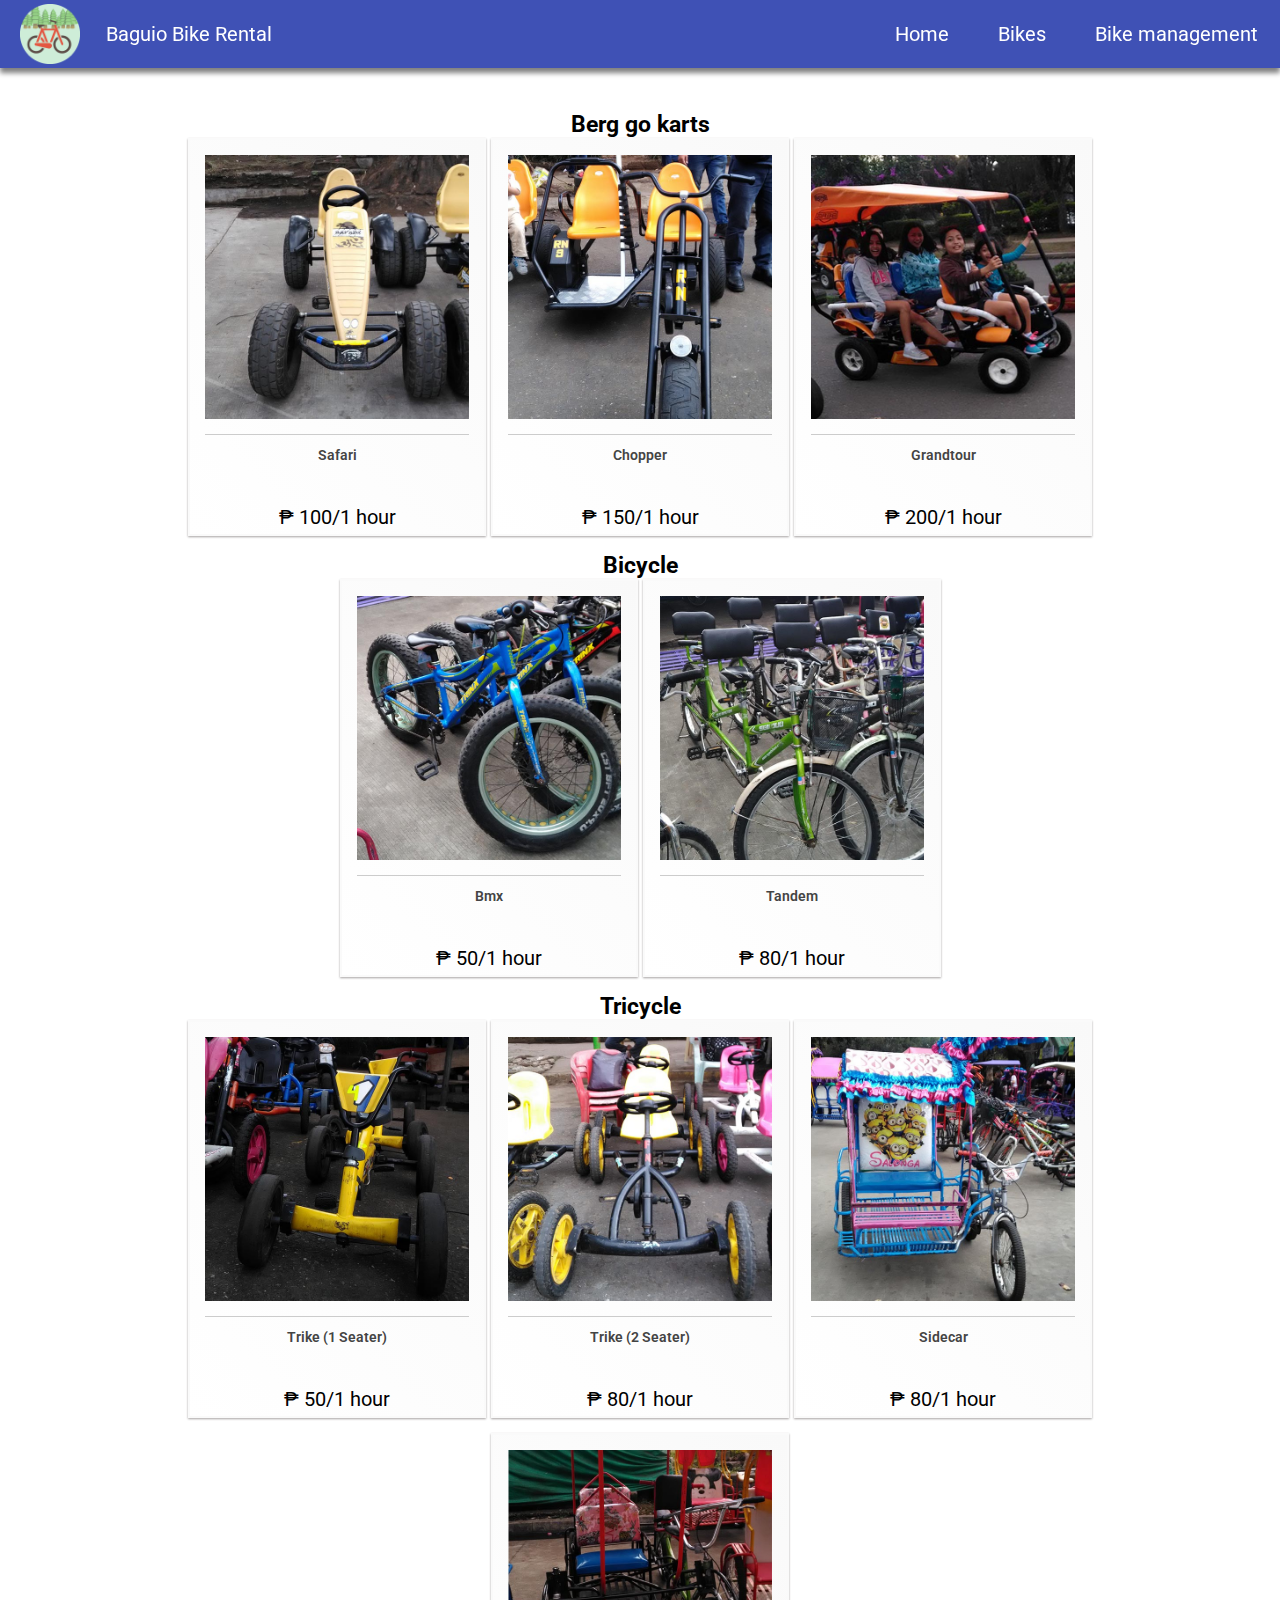
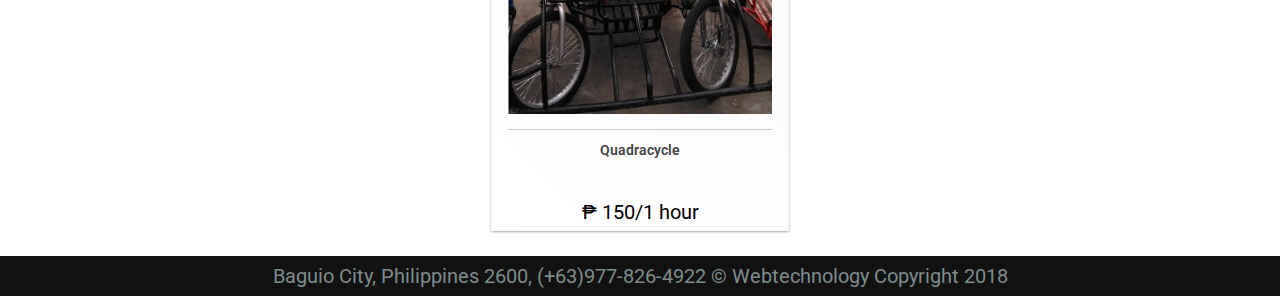
<file: bike.html>
<!DOCTYPE html>
<html lang="en">

<head>
  <meta charset="UTF-8">
  <title>Bikes</title>
  <meta name="viewport" content="width=device-width, initial-scale=1.0">
  <meta http-equiv="X-UA-Compatible" content="ie=edge">
  <link rel="icon" type="image/png" href="images/icons/icon-512x512.png">
  <link rel="manifest" href="manifest.json">
  <script src="app.js" async></script>
  <link rel="stylesheet" href="css/style.css">
</head>

<body>

  <header>
    <div id="logo">
      <img src="images/logo.png" alt="logo">
    </div>
    <div id="title">
      Baguio Bike Rental
    </div>
    <input type="checkbox" class="trigger" id="mainNavButton">
    <label for="mainNavButton"> Menu
      <div class="burger">
        <span>&nbsp;</span>
        <span>&nbsp;</span>
        <span>&nbsp;</span>
      </div>
    </label>
    <nav>
      <ul>
        <li><a href="index.html">Home</a></li>
        <li><a href="bike.html">Bikes</a></li>
        <li><a href="./bikeRental/index.html">Bike management</a></li>
      </ul>
    </nav>
  </header>
  <main>
    <div id="wrap">
      <div id="columns" class="columns_4">
        <h3>Berg go karts</h3>
        <figure>
          <img src="./images/bikes/safari.jpg" alt="">
          <figcaption>safari</figcaption>
          <span class="price">&#8369; 100/1 hour</span>
        </figure>

        <figure>
          <img src="./images/bikes/chopper.jpg" alt="">
          <figcaption>chopper</figcaption>
          <span class="price">&#8369; 150/1 hour</span>
        </figure>

        <figure>
          <img src="./images/bikes/grandtour.jpg" alt="">
          <figcaption>grandtour</figcaption>
          <span class="price">&#8369; 200/1 hour</span>
        </figure>
        <h3>Bicycle</h3>
        <figure>
          <img src="./images/bikes/bmx.jpg" alt="">
          <figcaption>bmx</figcaption>
          <span class="price">&#8369; 50/1 hour</span>
        </figure>

        <figure>
          <img src="./images/bikes/tandem.jpg" alt="">
          <figcaption>tandem</figcaption>
          <span class="price">&#8369; 80/1 hour</span>
        </figure>
        <h3>Tricycle</h3>
        <figure>
          <img src="./images/bikes/trike1seater.jpg" alt="">
          <figcaption>trike (1 seater)</figcaption>
          <span class="price">&#8369; 50/1 hour</span>
        </figure>

        <figure>
          <img src="./images/bikes/trike2seater.jpg" alt="">
          <figcaption>trike (2 seater)</figcaption>
          <span class="price">&#8369; 80/1 hour</span>
        </figure>

        <figure>
          <img src="./images/bikes/sidecar.jpg" alt="">
          <figcaption>sidecar</figcaption>
          <span class="price">&#8369; 80/1 hour</span>
        </figure>

        <figure>
          <img src="./images/bikes/quadracycle.jpg" alt="">
          <figcaption>quadracycle</figcaption>
          <span class="price">&#8369; 150/1 hour</span>
        </figure>
      </div>

  </main>
  <footer>Baguio City, Philippines 2600, (+63)977-826-4922 &copy; Webtechnology Copyright 2018</footer>
</body>

</html>
</file>
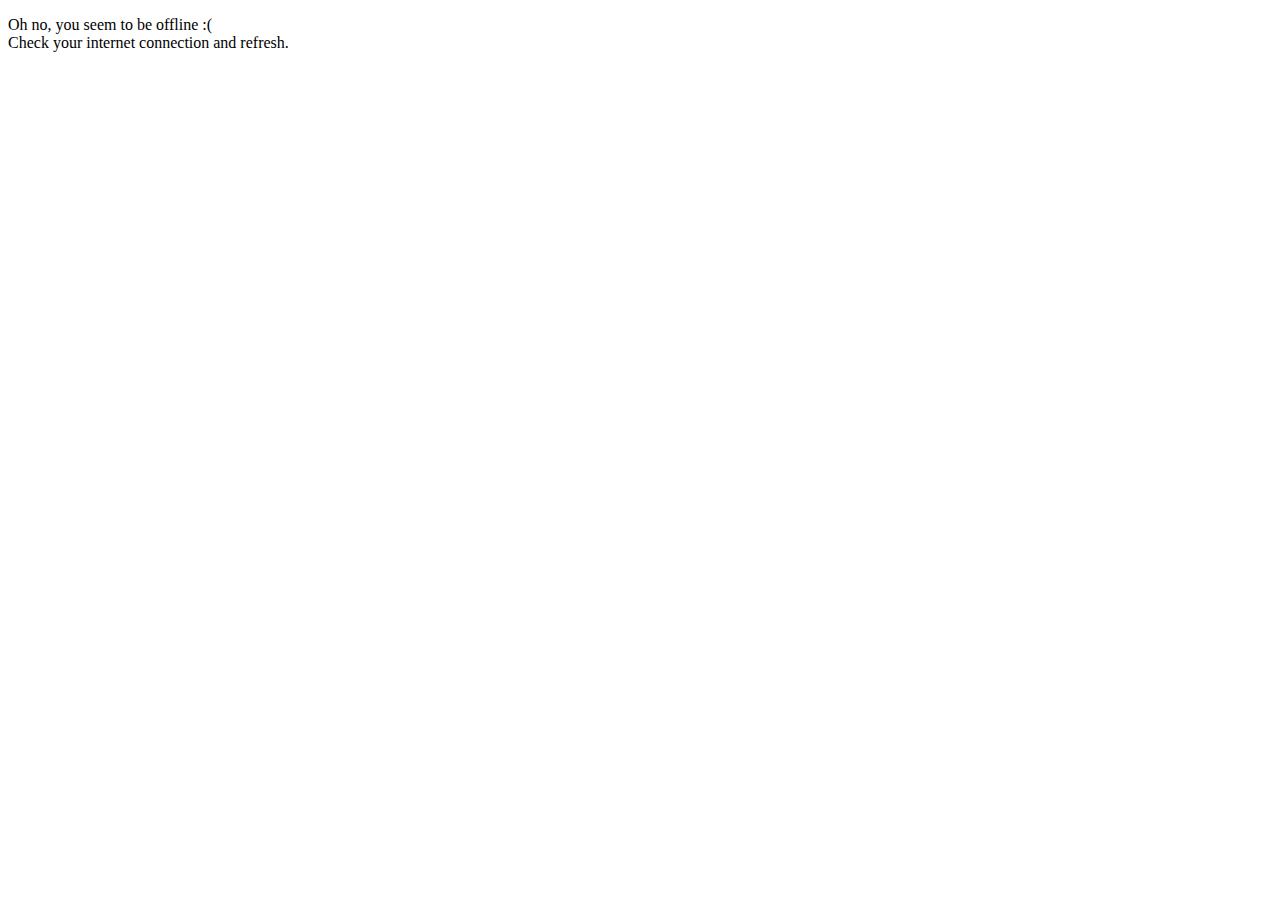
<file: offline.html>
<!DOCTYPE html>
<html lang="">

<head>
    <meta charset="utf-8">
    <meta name="viewport" content="width=device-width, initial-scale=1.0">
    <title></title>
    <link rel="stylesheet" href="">
</head>

<body>
    <p>Oh no, you seem to be offline :( <br>
    Check your internet connection and refresh.<br>

    </p>
</body>

</html>
</file>
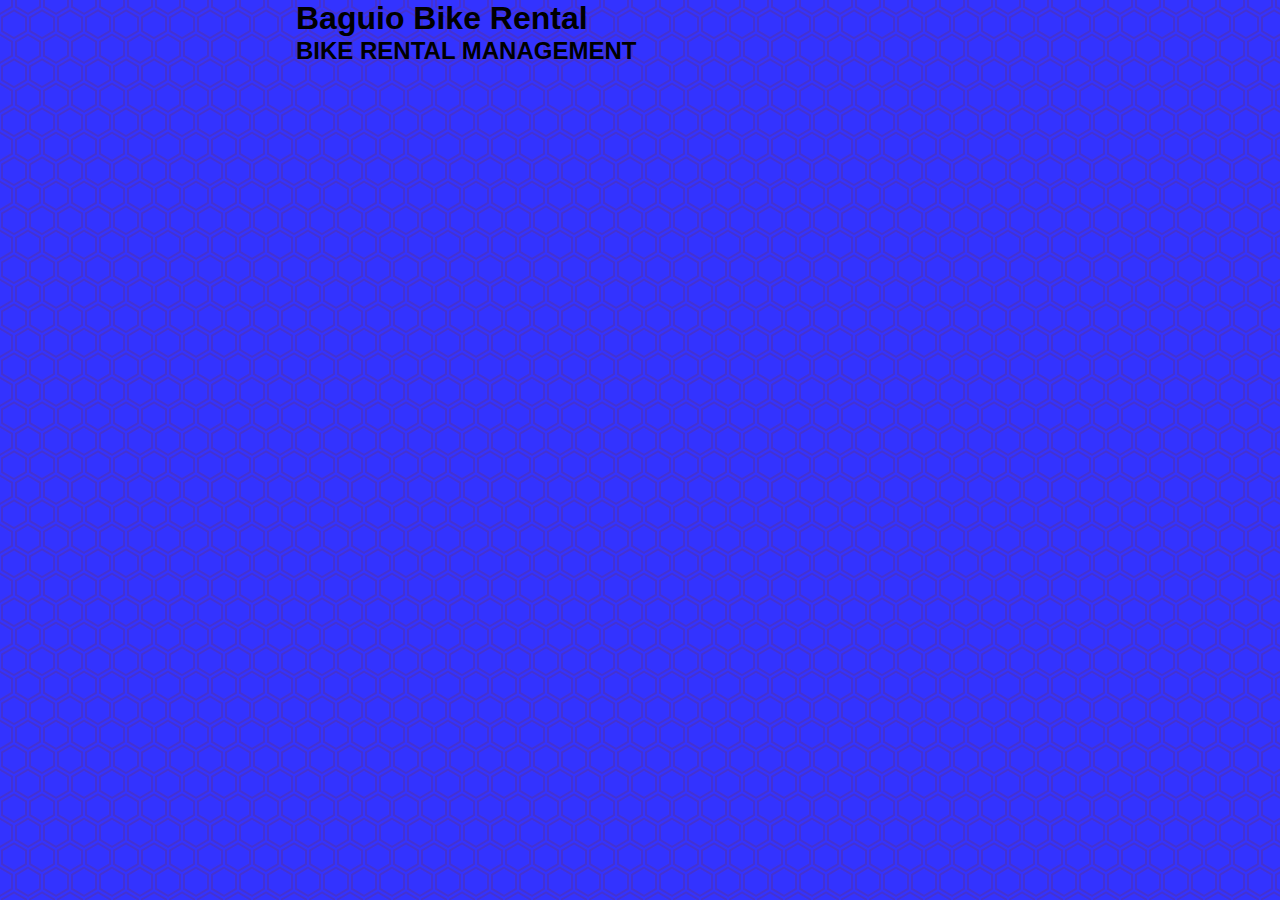
<file: rent.html>
<!DOCTYPE html>
<html>

<head>
    <meta charset="utf-8" />
    <meta http-equiv="X-UA-Compatible" content="IE=edge">
    <meta name="theme-color" content="#2196f3">
    <title>Page Title</title>
    <meta name="viewport" content="width=device-width, initial-scale=1">
    <link rel="stylesheet" type="text/css" media="screen" href="/styles/style.css" />
    <link rel="icon" type="image/png" href="images/icons/icon-512x512.png">
    <link rel="manifest" href="manifest.json">
    <script src="main.js" async></script>

</head>

<body>
    <div class="container">
        <header>
            <h1>Baguio Bike Rental</h1>
        </header>
        <main>
            <h2>Bike Rental Management</h2>
            <button type="button" onclick="rentBike(10, 'result');"></button>
            <div id="result"></div>
        </main>
    </div>

</body>

</html>
</file>
<file: css/style.css>
@import url('https://fonts.googleapis.com/css?family=Roboto');
* {
  margin: 0;
  padding: 0;
  text-decoration: none;
  list-style: none;
}

html {
  box-sizing: border-box;
}

body {
  box-sizing: inherit;
  height: 100%;
  font-size: 20px;
  text-align: center;
  font-family: 'Roboto', sans-serif;
}
blockquote p {
  padding: 0px 15px 0px 0px;
  font-size: 1.2em;    
  float: left;
}

blockquote {
  padding: 20px;
  font-size: 1.8em;    
}

cite {
  font-size: 1.2em;
  float: right;    
}
#logo img {
  width: 60px;
  height: auto;
  float: left;
  padding: 0.2em;
  display: flex;
  justify-content: center;
  align-items: center;
  padding-left: 1em;
}

#title {
  float: left;
  padding: 22px 0 0 22px;
  display: flex;
  justify-content: center;
  align-items: center;
  color: #fff;
}

header {
  z-index: 9999;
  position: fixed;
  width: 100%;
  background-color: #3F51B5;
  font-size: 20px;
  box-shadow: 0 5px 5px 0 rgba(0, 0, 0, 0.5);
}

header input {
  display: none;
}

nav ul {
  display: none;
}

nav a {
  color: white;
  display: block;
  padding: 22px;
  background-color: #e57373;
}

nav a:hover {
  background-color: #d32f2f;
}

header label {
  color: #fff;
  display: block;
  position: relative;
  text-align: right;
  padding-right: 4em;
  padding-top: 22px;
  padding-bottom: 22px;
}

header .burger {
  position: absolute;
  cursor: pointer;
  user-select: none;
  top: 0.8em;
  right: 1em;
  width: 2em;
  height: 2em;
}

header .burger span {
  display: block;
  height: 4px;
  margin: 5px;
  border-radius: 5px;
  background-color: #fff;
  transition: all 0.3s ease-in-out;
}

header input:checked~nav ul {
  display: block;
}

header input:checked~label>.burger>span:nth-child(2) {
  width: 0;
  opacity: 0;
  transition: all 0.3s ease-in-out;
}

header input:checked~label>.burger>span:nth-child(1) {
  position: relative;
  top: 9px;
  transform: rotate(45deg);
  transition: all 0.3s ease-in-out;
}

header input:checked~label>.burger>span:nth-child(3) {
  position: relative;
  top: -9px;
  transform: rotate(-45deg);
  transition: all 0.3s ease-in-out;
}

/* Main */

main {
  padding-top: 100px;
  color: black;
}

#wrap {
  width: 100%;
  max-width: 1100px;
  margin: 10px auto;
}

.columns_2 figure {
  width: 49%;
  margin-right: 1%;
}

.columns_2 figure:nth-child(2) {
  margin-right: 0;
}

.columns_3 figure {
  width: 32%;
  margin-right: 1%;
}

.columns_3 figure:nth-child(3) {
  margin-right: 0;
}

.columns_4 figure {
  width: 24%;
  margin-right: 1%;
}

.columns_4 figure:nth-child(4) {
  margin-right: 0;
}

.columns_5 figure {
  width: 19%;
  margin-right: 1%;
}

.columns_5 figure:nth-child(5) {
  margin-right: 0;
}

#columns figure:hover {
  -webkit-transform: scale(1.1);
  -moz-transform: scale(1.1);
  transform: scale(1.1);
}

#columns:hover figure:not(:hover) {
  opacity: 0.4;
}

div#columns figure {
  display: inline-block;
  background: #FEFEFE;
  border: 2px solid #FAFAFA;
  box-shadow: 0 1px 2px rgba(34, 25, 25, 0.4);
  margin: 0 0px 15px;
  -webkit-column-break-inside: avoid;
  -moz-column-break-inside: avoid;
  column-break-inside: avoid;
  padding: 15px;
  padding-bottom: 5px;
  background: -webkit-linear-gradient(45deg, #FFF, #F9F9F9);
  opacity: 1;
  -webkit-transition: all .3s ease;
  -moz-transition: all .3s ease;
  -o-transition: all .3s ease;
  transition: all .3s ease;
}

div#columns figure img {
  width: 100%;
  border-bottom: 1px solid #ccc;
  padding-bottom: 15px;
  margin-bottom: 5px;
}

div#columns figure figcaption {
  font-size: .9rem;
  color: #444;
  line-height: 1.5;
  height: 60px;
  font-weight: 600;
  text-overflow: ellipsis;
  text-transform: capitalize;
}

a.button {
  padding: 10px;
  background: salmon;
  margin: 10px;
  display: block;
  text-align: center;
  color: #fff;
  transition: all 1s linear;
  text-decoration: none;
  text-shadow: 1px 1px 3px rgba(0, 0, 0, 0.3);
  border-radius: 3px;
  border-bottom: 3px solid #ff6536;
  box-shadow: 1px 1px 3px rgba(0, 0, 0, 0.3);
}

a.button:hover {
  background: #ff6536;
  border-bottom: 3px solid salmon;
  color: #f1f2f3;
}


/* first */

.container {
  display: flex;
  padding: 0.5em;
}

.unequal-column {
  padding-top: 2em;
  margin-left: 100px;
}

.unequal-column h2 {
  text-align: center;
}

.item {
  flex: 1;
  align-self: flex-start;
  margin: .6em;
  padding-right: 0px;
}

.item:first-child {
  flex: 1 1 0%;
}

.item:nth-child(2) {
  padding: 0px;
}

#container {
  -webkit-transition: all 0.25s;
  position: absolute;
  width: 30px;
  height: 1px;
  left: 15px;
  top: 0px;
  background-color: white;
}

.content {
  width: 100%;
  font-size: 20px;
  font-family: sans-serif;
  font-weight: 100;
  -webkit-transition: top 0.5s;
  position: absolute;
  top: 65px;
  margin: 0 auto;
}

#first h1 {
  font-size: 3em;
  text-transform: uppercase;
  text-align: center;
    padding-bottom: 30px;
}

#first h2 {
    font-size: 1em;
    text-transform: uppercase;
    margin-top: -25px;
    margin-left: 10px;
    font-weight: 400;
    letter-spacing: 0.7em;
    }
#first h1,#first h2{
    text-align: center;
}
#first p{
    text-align: left;
}
/* second */
#second{
    padding: 10px 0 10px 0;
}
#second h1{
    padding: 30px;
}
#second h2{
    font-size: 1em;
    text-transform: uppercase;
    margin-top: -25px;
    margin-left: 10px;
    font-weight: 400;
    letter-spacing: 0.7em;
    }
#second h1,#second h2, #second p{
    text-align: center;
}
#bar img{
    display: block;
    margin-left: auto;
    margin-right: auto;
    width: 50%;
}
/* third */

.col {
  width: 33.333%;
  height: 450px;
  float: left;
  text-align: center;
  background-color: #999;
    padding-top: 50px;
}

.icon-wrap {
  background: #f0f0f0 url(http://mmhimages.fnistools.com/images/RECos/1252/img/box-bg.png);
  width: 134px;
  height: 134px;
  border-radius: 81px;
  padding: 11px;
  margin: 0 auto;
  z-index: 500;
  overflow: hidden;
  display: block;
  position: relative;


}

.icon-border {
  border: 3px solid #1fb25a;
  border-radius: 81px;
  width: 129px;
  height: 129px;
}

.icon-content {
  background: #fff;
  border-radius: 81px;
  width: 129px;
  height: 129px;
}


.box-wrap {
  background: #f0f0f0 url(http://mmhimages.fnistools.com/images/RECos/1252/img/box-bg.png);
  width: 300px;
  height: 300px;
  padding: 11px;
  margin: -83px auto 0;
  z-index: 1;
  display: block;
  position: relative;
}

.box-content {
  background: #fff;
  width: 260px;
  height: 220px;
  padding: 80px 20px 0;
}

.box-content h3 {
  margin: 0;
  padding: 0;
  text-align: center;
}

.box-content p {
  text-align: center;
  color: #737373;
}
.icons{
    width: 100px;
    padding-top: 15px;
}

@media only screen and (max-width:768px) {
  .col1 {
    width: 100%;
  }
  .col2 {
    width: 100%;
  }
  .col3 {
    width: 100%;
  }
}

@media only screen and (max-width:480px) {
  .col {
    float: none;
    width: 100%;
  }
}

@media screen and (max-width: 600px) {
  .column {
    width: 100%;
  }
}

@media screen and (max-width:600px) {
  .column {
    width: 100%;
    display: block;
  }
  .container {
    flex-flow: column wrap;
  }
}

footer {
  color: #7f8c8d;
  background: #111;
  bottom: 0;
  width: 100%;
  text-align: center;
  font-weight: normal;
  font-size: 12;
  line-height: 40px;
}

@media screen and (max-width: 960px) {
  #columns figure {
    width: 24%;
  }
}

@media screen and (max-width: 767px) {
  #columns figure {
    width: 32%;
  }
}

@media screen and (max-width: 600px) {
  #columns figure {
    width: 49%;
  }
}

@media screen and (max-width: 500px) {
  #columns figure {
    width: 90%;
  }

  #logo{
    display: none;
  }
}

@media screen and (min-width: 768px) {
  /*navigation */
  header label {
    display: none;
  }
  nav ul {
    display: block;
    text-align: right;
  }
  nav ul li {
    display: inline-block;
  }
  nav ul a {
    background-color: transparent;
  }
}
</file>
<file: styles/style.css>
* {
  margin: 0;
  padding: 0;
  outline: 0;
  border: 0;
  box-sizing: border-box;
  font-family: "Open Sans", sans-serif;
}

body {
  background-color: rgb(0, 0, 255, 0.8);
  background-image: url("data:image/svg+xml,%3Csvg xmlns='http://www.w3.org/2000/svg' width='28' height='49' viewBox='0 0 28 49'%3E%3Cg fill-rule='evenodd'%3E%3Cg id='hexagons' fill='%236d3060' fill-opacity='0.29' fill-rule='nonzero'%3E%3Cpath d='M13.99 9.25l13 7.5v15l-13 7.5L1 31.75v-15l12.99-7.5zM3 17.9v12.7l10.99 6.34 11-6.35V17.9l-11-6.34L3 17.9zM0 15l12.98-7.5V0h-2v6.35L0 12.69v2.3zm0 18.5L12.98 41v8h-2v-6.85L0 35.81v-2.3zM15 0v7.5L27.99 15H28v-2.31h-.01L17 6.35V0h-2zm0 49v-8l12.99-7.5H28v2.31h-.01L17 42.15V49h-2z'/%3E%3C/g%3E%3C/g%3E%3C/svg%3E");
}

.container {
  max-width: 720px;
  padding: 0 1em;
  display: block;
  margin: 0 auto;
}

img.welcome {
  width: 100%;
  margin: 0 0 2em 0;
}

.box {
  background: white;
  color: #404041;
  padding: 3em;
  border-radius: 5px;
  margin-bottom: 2em;
  margin-top: 2em;
}

h2 {
  text-transform: uppercase;
  margin-bottom: 1em;
}

h3 {
  margin: 1em 0;
}

.box * {
  line-height: 1.5;
}

.box li {
  margin-bottom: 1em;
  margin-left: 1.25em;
  padding-left: 0.5em;
}

a {
  color: inherit;
  text-decoration: none;
  border-bottom: 2px solid lightgrey;
  display: inline-block;
  padding: 0 0.25em;
}

.box a:hover {
  border-color: #A61F3D;
}

.box a i {
  color: lightgrey;
}

.box a:hover i {
  color: #A61F3D;
}

.box .more p {
  margin-bottom: 1em;
}

.box .more p:last-child {
  margin-bottom: 0;
}

.box .more a.img {
  border: none;
}

.box .more a.img img {
  display: inline;
  height: 1em;
}

footer {
  margin-top: 2em;
  text-align: center;
}

footer a {
  color: #404041;
  margin: 0 0.5em;
  border-color: #404041;
}

footer a:hover {
  border-color: #404041;
}

@media screen and (max-width: 720px) {
  .box {
    padding: 1em;
  }
  .box li {
    list-style-type: none;
    padding-left: 0;
    margin-left: 0;
  }
}
</file>
